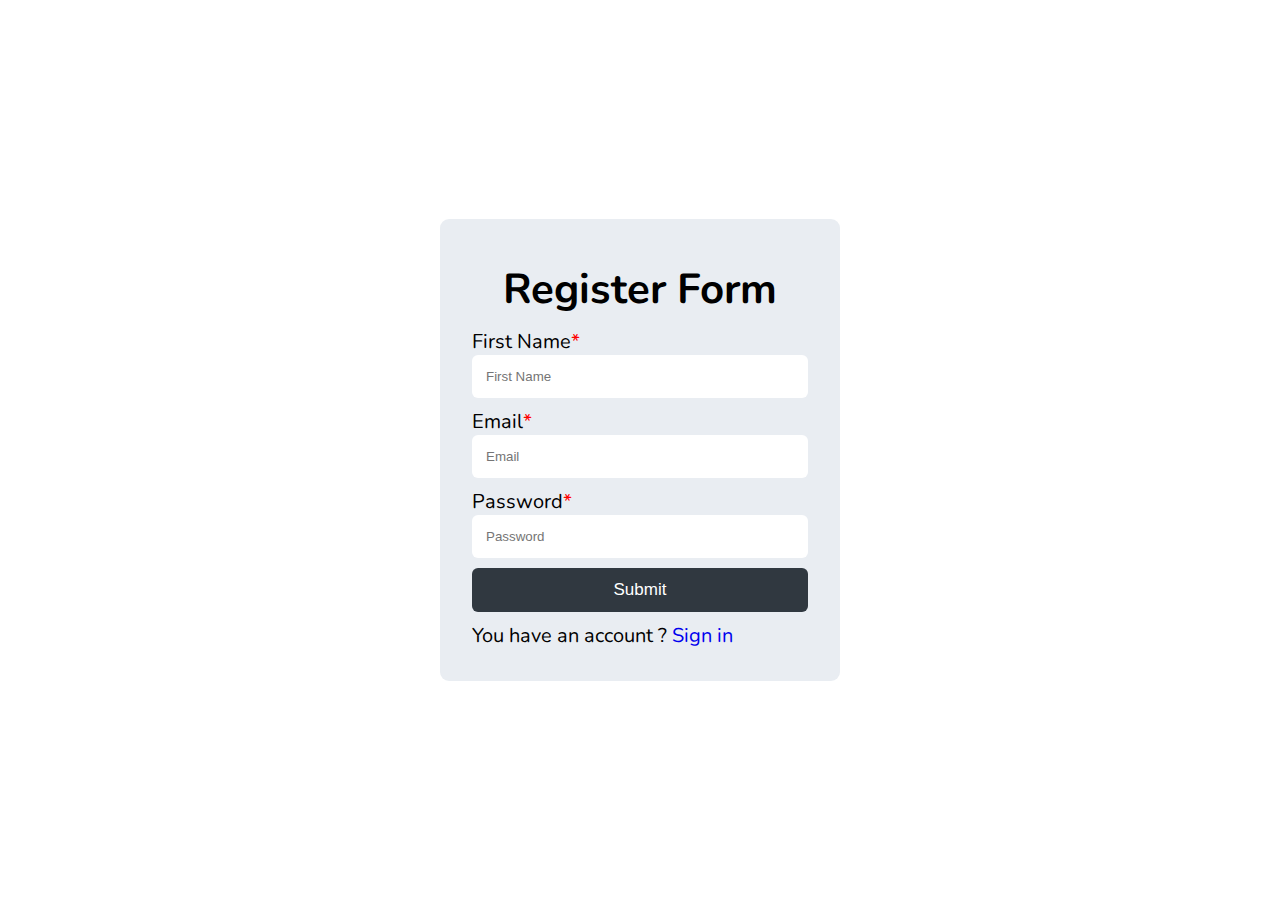
<file: E-learning_SYNC_Internship-main/register.html>
<!DOCTYPE html>
<html lang="en">
  <head>
    <meta charset="UTF-8" />
    <meta http-equiv="X-UA-Compatible" content="IE=edge" />
    <meta name="viewport" content="width=device-width, initial-scale=1.0" />
    <link rel="stylesheet" href="css/general.css" />
    <link rel="stylesheet" href="css/register.css" />

    <script src="js/register.js" defer></script>
    <title>Register</title>
  </head>
  <body>
    <div class="register">
      <div class="register-content">
        <h2>Register Form</h2>

        <div class="first-name">
          <label for="first-name">First Name</label><span class="star">*</span
          ><br />
          <input
            type="text"
            id="first-name"
            required
            placeholder="First Name"
            name="first-name"
          />
          <p class="user-name-alert hide">
            Username must start with capital letter and contains at least 3
            letters
          </p>
        </div>

        <div class="email">
          <label for="email">Email</label><span class="star">*</span><br />
          <input
            type="email"
            id="email"
            required
            placeholder="Email"
            name="email"
          />
          <p class="user-email-alert hide">Invalid Email Address!</p>
        </div>

        <div class="password">
          <label for="password">Password</label><span class="star">*</span
          ><br />
          <input
            type="password"
            id="password"
            required
            placeholder="Password"
            name="password"
          />
          <p class="user-pass-alert hide">
            Password must be 5 charachters at least Cannot contain special
            charachters
          </p>
        </div>

        <p class="requireInfo hide" id="requireInfo">All info are required</p>

        <div class="submit">
          <button type="submit" id="confirmBtn">Submit</button>
        </div>

        <p>
          You have an account ? <a href="#" class="goToRegister">Sign in</a>
        </p>
      </div>
    </div>

    <div class="login hide">
      <div class="register-content">
        <h2>Login Form</h2>
        <div class="email">
          <label for="login-email">Email</label><span class="star">*</span
          ><br />
          <input
            type="email"
            id="login-email"
            required
            placeholder="Email"
            name="email"
          />
        </div>

        <div class="password">
          <label for="login-password">Password</label><span class="star">*</span
          ><br />
          <input
            type="password"
            id="login-password"
            required
            placeholder="Password"
            name="password"
          />
        </div>

        <p class="requireInfo2 hide" id="requireInfo">All info are required</p>

        <p class="wrong-data hide">
          invalid email or password Please try again!
        </p>

        <div class="submit-login">
          <a class="login-btn">Login</a>
        </div>
        <p>You don't have an account ? <a href="register.html">Sign Up</a></p>
      </div>
    </div>
  </body>
</html>
</file>
<file: E-learning_SYNC_Internship-main/css/general.css>
@import url('https://fonts.googleapis.com/css2?family=Nunito:wght@200;300;400;500;600;700&display=swap');

* {
    padding: 0;
    margin: 0;
    box-sizing: border-box;
    text-decoration: none;
    list-style-type: none;
    scroll-behavior: smooth;
}

*::selection {
    background-color: blue;
    color: white;
}

*::-webkit-scrollbar {
    display: none;
}

html {
    font-size: 62.5%;
    overflow-x: hidden;
}

body {
    font-family: 'Nunito', sans-serif;
    position: relative;
    overflow-x: hidden;
}

.body {
    width: 100%;
    display: flex;
    flex-direction: column;
    position: relative;

}

.container {
    position: relative;
    z-index: 1;
    padding: 4.2rem 6.2rem;
}

.title {
    padding: 3.2rem 6.2rem;
    text-align: center;
    display: flex;
    flex-direction: column;
    justify-content: center;
    align-items: center;
}

.title h3 {
    font-size: 2.4rem;
    margin-bottom: 5px;
    width: fit-content;
    position: relative;
}

.title h3::after {
    content: '';
    position: absolute;
    background-color: blue;
    width: 80px;
    height: 3px;
    bottom: -10px;
    left: 10px;
}

.grid {
    display: grid;
}

.grid__2-columns {
    grid-template-columns: repeat(2, 1fr);
}

.grid__3-columns {
    grid-template-columns: repeat(3, 1fr);
}

.grid__4-columns {
    grid-template-columns: repeat(4, 1fr);
}

.main__heading {
    font-size: 6.2rem;
    font-weight: 700;
}
</file>
<file: E-learning_SYNC_Internship-main/css/register.css>
.register,
.login {
    display: flex;
    justify-content: center;
    align-items: center;
    height: 100vh;
    padding: 1.8rem;
}

.register-content {
    background-color: #e9edf2;
    padding: 3.2rem;
    max-width: 400px;
    width: 100%;
    border-radius: 9px;
    -webkit-border-radius: 9px;
    -moz-border-radius: 9px;
    -ms-border-radius: 9px;
    -o-border-radius: 9px;
}

h2 {
    font-size: 4.2rem;
    text-align: center;
    margin: 10px 0;
}

.register-content div {
    width: 100%;
    margin: 10px 0;
}

.register-content label {
    font-size: 2rem;
    margin-bottom: 1rem;
}

.register-content input {
    border: none;
    padding: 1.4rem;
    border-radius: 6px;
    -webkit-border-radius: 6px;
    -moz-border-radius: 6px;
    -ms-border-radius: 6px;
    -o-border-radius: 6px;
    width: 100%;
}

input:focus {
    outline: none;
}

input:-webkit-autofill {
    -webkit-box-shadow: 0 0 0 50px white inset;
    -webkit-text-fill-color: #333;
}

input:-webkit-autofill:focus {
    -webkit-box-shadow:
        0 0 0 50px white inset;
    -webkit-text-fill-color: #333;
}

.user-name-alert,
.user-email-alert,
.user-pass-alert {
    background-color: #f8d7da;
    color: #721c24;
    border-bottom-left-radius: 6px;
    border-bottom-right-radius: 6px;
    padding: 1rem;
    font-size: 1.5rem;
}

.correct-fUser-name {
    background-color: #b5cec2;
    color: #198754;
    border-bottom-left-radius: 6px;
    border-bottom-right-radius: 6px;
    padding: 1rem;
    font-size: 1.5rem;
}

.submit {
    display: flex;
    justify-content: center;
    align-items: center;
    margin-top: 20px;
}

button {
    background-color: #303840;
    color: white;
    border: none;
    border-radius: 6px;
    -webkit-border-radius: 6px;
    -moz-border-radius: 6px;
    -ms-border-radius: 6px;
    -o-border-radius: 6px;
    padding: 1.2rem;
    font-size: 1.7rem;
    width: 100%;
}

p {
    font-size: 2rem;
}

.star {
    color: red;
    font-size: 2rem;
}


.wrong-data {
    color: red;
    text-align: center;
}

.hide {
    display: none;
}

button:disabled,
button[disabled] {
    border: 1px solid #999999;
    background-color: #cccccc;
    color: #666666;
}

.requireInfo,
.requireInfo2 {
    color: red;
    margin-top: 10px;
    text-align: center;
}

.login-btn {
    display: block;
    background-color: #303840;
    color: white;
    width: 100%;
    padding: 1.2rem;
    font-size: 1.7rem;
    border-radius: 5px;
    -webkit-border-radius: 5px;
    -moz-border-radius: 5px;
    -ms-border-radius: 5px;
    -o-border-radius: 5px;
    text-align: center;
    cursor: pointer;
}

.register p:last-child a:active ,
.login p:last-child a:active {
    color: blue;
}
</file>
